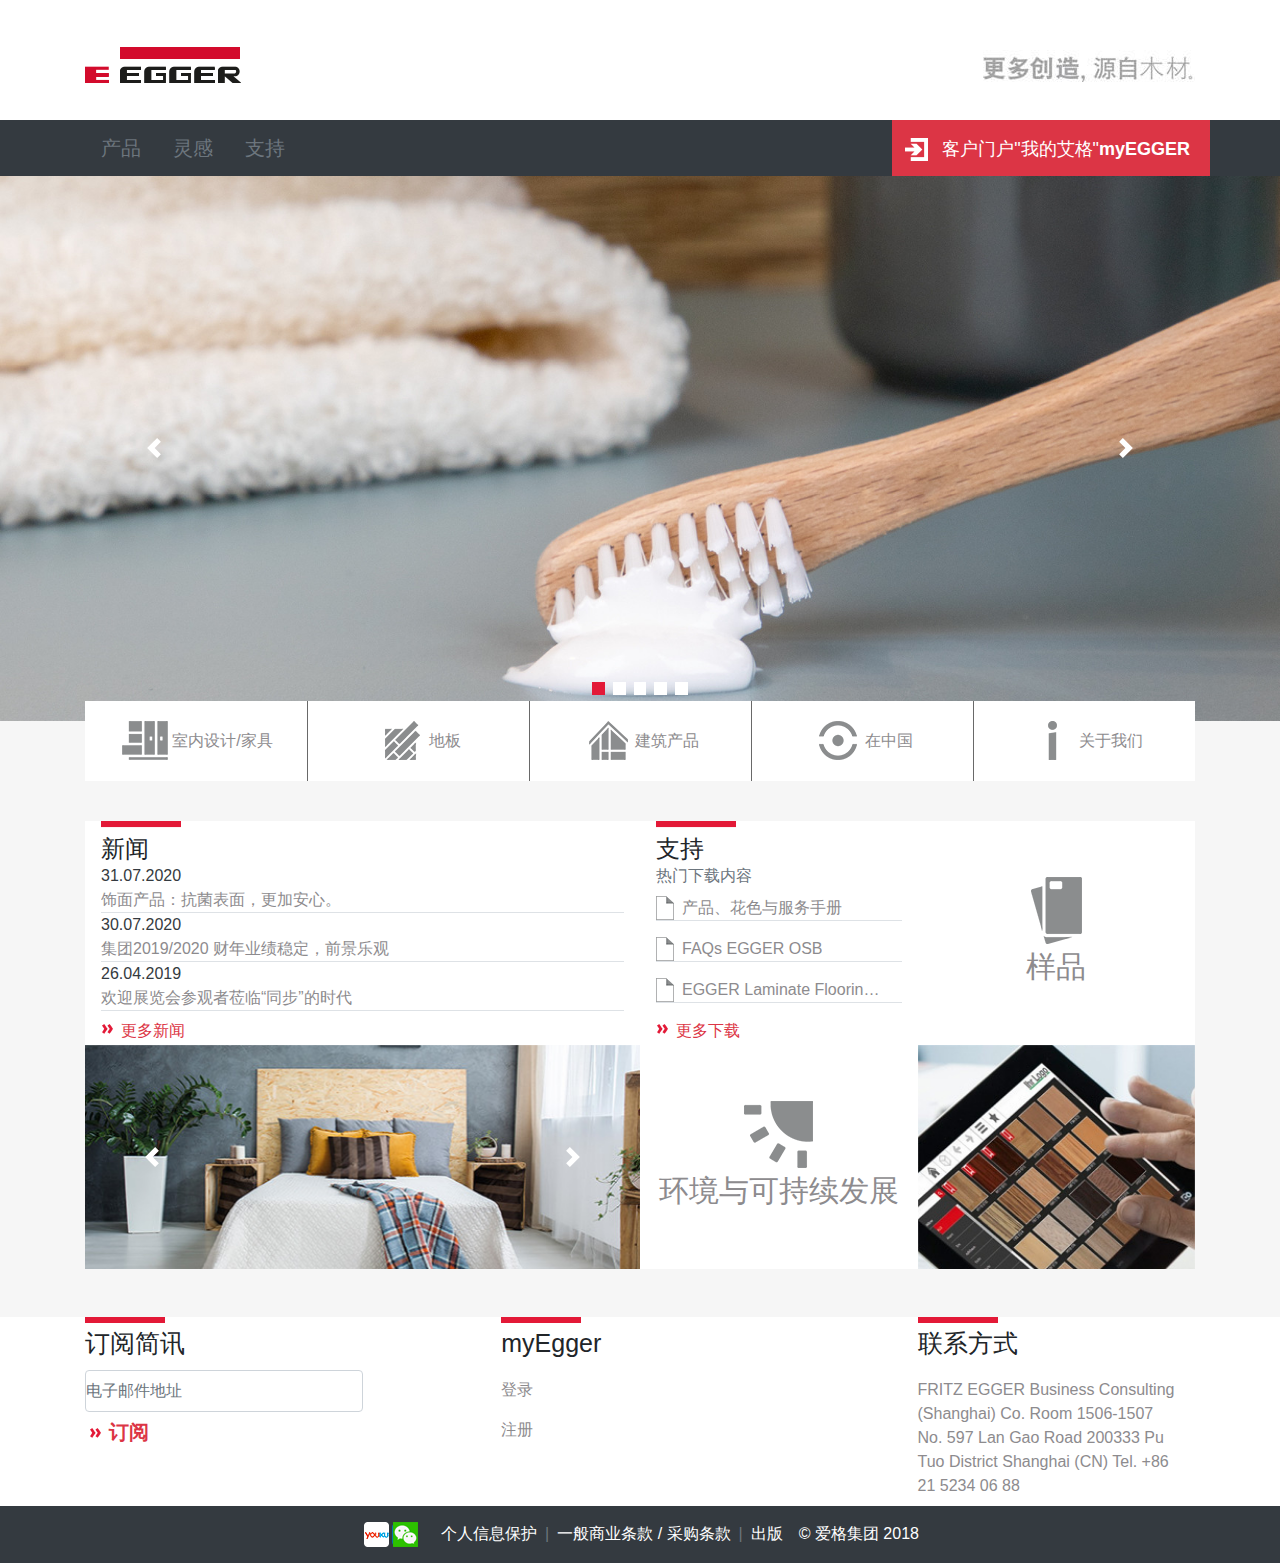
<file: pro1/index.html>
<html lang="en">
	<head>
		<meta charset="UTF-8">
		<title>my pro1</title>
		<meta name="viewport" content="width=device-width,initial-scale=1">
		<link rel="stylesheet" href="css/bootstrap.css">
		<script src="js/jquery.min.js"></script>
		<script src="js/popper.min.js"></script>
		<script src="js/bootstrap.min.js"></script>
		<link rel="stylesheet" type="text/css" href="css/index.css"/>
	</head>
	<body>
		<!-- 头部栏 -->
		<header class="container-fluid">
			<!-- logo -->
			<div class="bg-white my_logo">
				<div class="container d-flex justify-content-between align-items-center ">
					<img src="img/logo.png" alt="">
					<img class="pt-2" src="img/ClaimCNzh.jpg" alt="">
				</div>
			</div>
		</header>
		<!-- 导航条 -->
		<div class="container-fluid bg-dark my_nav">
			<div class="container my_nav">
				<div class="my_nav navbar navbar-dark navbar-expand-lg">
					<!-- md以下显示，md以上隐藏的按钮 -->
					<button data-toggle="collapse" data-target="#d1" class="navbar-toggler">
						<span class="navbar-toggler-icon"></span>
					</button>
					<!-- 隐藏的菜单 -->  
					<div id="d1" class="collapse navbar-collapse">
						<ul class="navbar-nav flex-row big_a bg-dark ">  
							<li class="nav-item"><a class="nav-link pl-lg-0 text-muted pr-4 h5 mb-0" href="#">产品</a></li>
							<li class="nav-item"><a class="nav-link text-muted pr-4 h5 mb-0" href="#">灵感</a></li>
							<li class="nav-item"><a class="nav-link text-muted h5 mb-0"href="#">支持</a></li>
						</ul>
					</div>
					<!-- 导航条右侧 -->
					<a class="my_login1 bg-danger big_a" href="#">客户门户"我的艾格"<strong>myEGGER</strong></a>
				</div>
			</div>
		</div>
    <!-- 轮播图 -->
    <div class="container-fluid">
      <div id="demo" class="carousel" data-ride="carousel">
      	<!-- 1. 轮播的图片	 -->
      	<div class="carousel-inner">
      		<div class="carousel-item active">
      			<img class="w-100" src="img/1.webp" alt="">
      		</div>
      		<div class="carousel-item">
      			<img class="w-100" src="img/2.webp" alt="">
      		</div>
      		<div class="carousel-item">
      			<img class="w-100" src="img/3.webp" alt="">
      		</div>
      		<div class="carousel-item">
      			<img class="w-100" src="img/4.webp" alt="">
      		</div>
          <div class="carousel-item">    
          	<img class="w-100" src="img/5.webp" alt="">
          </div>
      	</div>
        <!--  轮播指示器  -->
        <ul class="carousel-indicators">
        	<li data-target="#demo" data-slide-to="0" class="active"></li>  
        	<li data-target="#demo" data-slide-to="1"></li>
        	<li data-target="#demo" data-slide-to="2"></li>  
        	<li data-target="#demo" data-slide-to="3"></li>
          <li data-target="#demo" data-slide-to="4"></li>
        </ul>
        <!--  左右箭头    -->
        <div class="my_aroow">
          <a data-slide="prev" href="#demo"  class="carousel-control-prev">
          	<span class="carousel-control-prev-icon"></span>
          </a>
          <a data-slide="next" href="#demo" class="carousel-control-next">
          	<span class="carousel-control-next-icon"></span>
          </a>  
        </div>
      </div>
    </div>
    <!-- 导航栏 -->
		<div class="container-fluid grey_bg pt-sm-3 pb-sm-4 pt-md-0 pb-md-0">
			<div class="container position-relative">
				<div class="my_baner">
					<a class="bg-white" href="">
						<div>
							<img src="img/EDP.png" alt="">
						</div>
						<p>室内设计/家具</p>
					</a>
					<a class="bg-white" href="">
						<div>
							<img src="img/ERP.png" alt="">
						</div>
						<p>地板</p>
					</a>
					<a class="bg-white" href="">
						<div>
							<img src="img/BuildingProducts.png" alt="">
						</div>
						<p>建筑产品</p>
					</a>
					<a class="bg-white" href="">
						<div>
							<img src="img/05LGICpos01b53x39pxlightgrey.png" alt="">
						</div>
						<p>在中国</p>
					</a>
					<a class="bg-white" href="">
						<div>
							<img src="img/05LGICinformation01a53x39pxgrey.png" alt="">
						</div>
						<p>关于我们</p>
					</a>
				</div>
			</div>
		</div>
		<!-- 内容区 -->
		<div class="container-fluid grey_bg2 d-flex justify-content-center pb-md-5">
			<div class="container row no-gutters content">
				<!-- 内容区左侧 -->
				<div class="col-sm-12 col-lg-6">
					<div class="d-flex flex-column">
						<!-- 新闻 -->
						<div class="bg-white px-3 mb-sm-3 mb-md-0 news_height">
							<h3>
								新闻
							</h3>
							<ul class="list-unstyled mb-sm-1 mb-lg-2">
								<li class="border-bottom mb-sm-3 mb-lg-0">
									<a class="text-dark" href="">
										<span class="date">31.07.2020</span>
										<p class="text-truncate">饰面产品：抗菌表面，更加安心。</p>
									</a>
								</li>
								<li class="border-bottom mb-sm-3 mb-lg-0">
									<a class="text-dark" href="">
										<span class="date">30.07.2020</span>
										<p class="text-truncate">集团2019/2020 财年业绩稳定，前景乐观</p>
									</a>
								</li>
								<li class="border-bottom mb-1">
									<a class="text-dark" href="">
										<span class="date">26.04.2019</span>
										<p class="text-truncate">欢迎展览会参观者莅临“同步”的时代</p>
									</a>
								</li>
							</ul>
							<a class="text-danger my_more pb-2" href="">更多新闻</a>
						</div>
						<!-- 轮播图小 -->
						<div id="demo2" class="carousel mb-sm-3 mb-md-0" data-ride="carousel">
							<!-- 轮播的图片	 -->
							<div class="carousel-inner">
								<div class="carousel-item active">
									<img class="w-100" src="img/s1.webp" alt="">
								</div>
								<div class="carousel-item">
									<img class="w-100" src="img/s2.webp" alt="">
								</div>
								<div class="carousel-item">
									<img class="w-100" src="img/s3.webp" alt="">
								</div>
							</div>
							<!--  左右箭头    -->
							<div class="my_aroow">
								<a data-slide="prev" href="#demo2"  class="carousel-control-prev">
									<span class="carousel-control-prev-icon"></span>
								</a>
								<a data-slide="next" href="#demo2" class="carousel-control-next">
									<span class="carousel-control-next-icon"></span>
								</a>  
							</div>
						</div>
					</div>
				</div>
				<!-- 内容区右侧 -->
				<div class="col-sm-12 col-lg-6">
					<div class="row no-gutters">
						<!-- 支持 -->
						<div class="bg-white col-sm-12 col-md-6 zhichi mb-sm-3 mb-md-0">
							<div class="px-3">
								<h3>
									支持
								</h3>
								<p class="text-muted mb-2">热门下载内容</p>
								<ul class="list-unstyled">
									<li class="border-bottom mb-3"> 
										<a class="text-dark d-flex  align-items-center" href="">
											<div class="mr-2"></div>
											<p class="text-truncate">产品、花色与服务手册</p>
										</a>
									</li>
									<li class="border-bottom mb-3">
										<a class="text-dark d-flex  align-items-center" href="">
											<div class="mr-2"></div>
											<p class="text-truncate">FAQs EGGER OSB</p>
										</a>
									</li>
									<li class="border-bottom mb-3">
										<a class="text-dark row no-gutters" href="">
											<div class="mr-2"></div>
											<p class="col-10 text-truncate">EGGER Laminate Flooring - A practical guide</p>
										</a>
									</li>
								</ul>
								<a class="text-danger my_more pb-2" href="">更多下载</a>
							</div>
						</div>
						<!-- 样品 -->
						<div class="col-sm-12 col-md-6 yangping bg-white mb-sm-3 mb-md-0">
							<a class="d-flex flex-column justify-content-center text-center" href="">
									<div>
										<img src="img/SampleIcongrey.webp" alt="">
									</div>
									<p class="d-inline-block">样品</p>
							</a>
						</div>
						<!-- 环境与可持续发展 -->
						<div class="col-sm-12 col-md-6 yangping bg-white mb-sm-3 mb-md-0">
							<a class="d-flex flex-column justify-content-center text-center" href="">
									<div>
										<img src="img/Umweltgrey.webp" alt="">
									</div>
									<p class="d-inline-block">环境与可持续发展</p>
							</a>
						</div>
						<!-- 软件 -->
            <div class="col-sm-12 col-md-6 yangping bg-white mb-sm-3 mb-md-0 my_software">
              <a class="" href="">
								<div>
								</div>
							</a>
            </div>
					</div>
				</div>		
			</div>
		</div>
		<!-- 底部信息栏 -->
		<div class="my_foot bg-white container-fluid">
			<div class="container">
				<div class="row no-gutters justify-content-between ">
					<ul class="col-sm-12 col-md-3 nav flex-column mb-sm-2 mb-md-0">
						<li class="nav-item">
							<a class="nav-link foot_big pl-0" href="">订阅简讯</a>
						</li>
						<li class="nav-item">
							<input class="nav-link bg-muted pl-0 form-control"  type="text" placeholder="电子邮件地址">
						</li>
						<li class="nav-item">
							<a class="nav-link text-danger font-weight-bold foot_big pl-4 h5 my_more" href="">订阅</a>
						</li>
					</ul>
					<ul class="col-sm-12 col-md-3 nav flex-column mb-sm-2 mb-md-0">
						<li class="nav-item">
							<a class="nav-link foot_big pl-0" href="">myEgger</a>
						</li>
						<li class="nav-item">
							<a class="nav-link pl-0" href="">登录</a>
						</li>
						<li class="nav-item">
							<a class="nav-link pl-0" href="">注册</a>
						</li>
					</ul>
					<ul class="col-sm-12 col-md-3 nav flex-column mb-sm-2 mb-md-0">
						<li class="nav-item">
							<a class="nav-link foot_big pl-0" href="">联系方式</a>
						</li>
						<li class="nav-item">
							<p class="nav-link pl-0">
								FRITZ EGGER
								Business Consulting (Shanghai) Co.
								Room 1506-1507
								No. 597 Lan Gao Road
								200333 Pu Tuo District
								Shanghai (CN)
								Tel. +86 21 5234 06 88
							</p>
						</li>
					</ul>
				</div>
			</div>
		</div>
		<!-- 最底部栏 -->
		<div class="container-fluid bg-dark my_deep p-3 text-center d-flex flex-sm-column flex-md-row justify-content-center align-content-center">
			<!-- 微信优酷 -->
			<ul class="nav justify-content-center">
				<li class="d-flex ">
					<a class="nav-link" href=""></a>
					<a class="nav-link" href=""></a>
				</li>
			</ul>
			<!-- 面包屑 -->
			<ul class="breadcrumb bg-transparent py-0 mb-0  justify-content-center">
				<li class="breadcrumb-item"><a class="text-white" href="">个人信息保护</a></li>
				<li class="breadcrumb-item"><a class="text-white" href="">一般商业条款 / 采购条款</a></li>
				<li class="breadcrumb-item"><a class="text-white" href="">出版</a></li>
			</ul>
			<p class="text-white">© 爱格集团 2018</p>
		</div>
	</body>
</html>
</file>
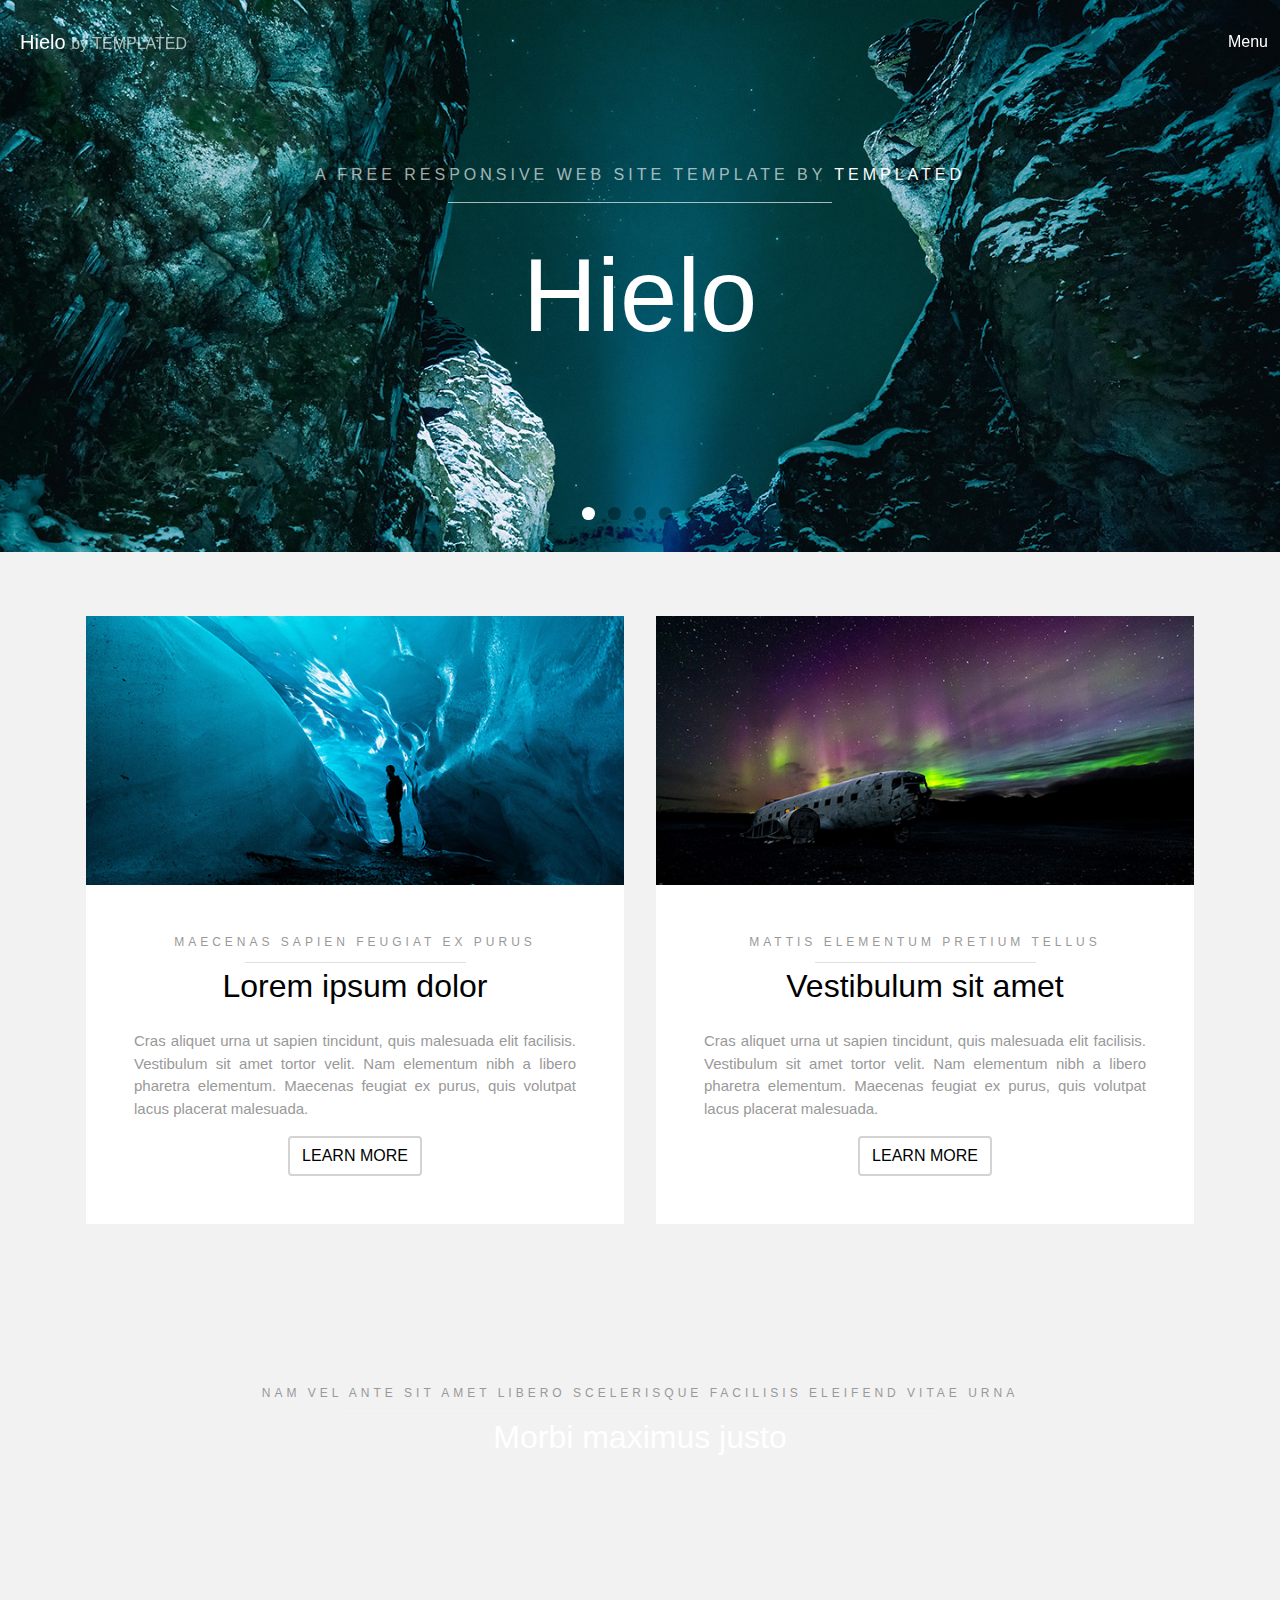
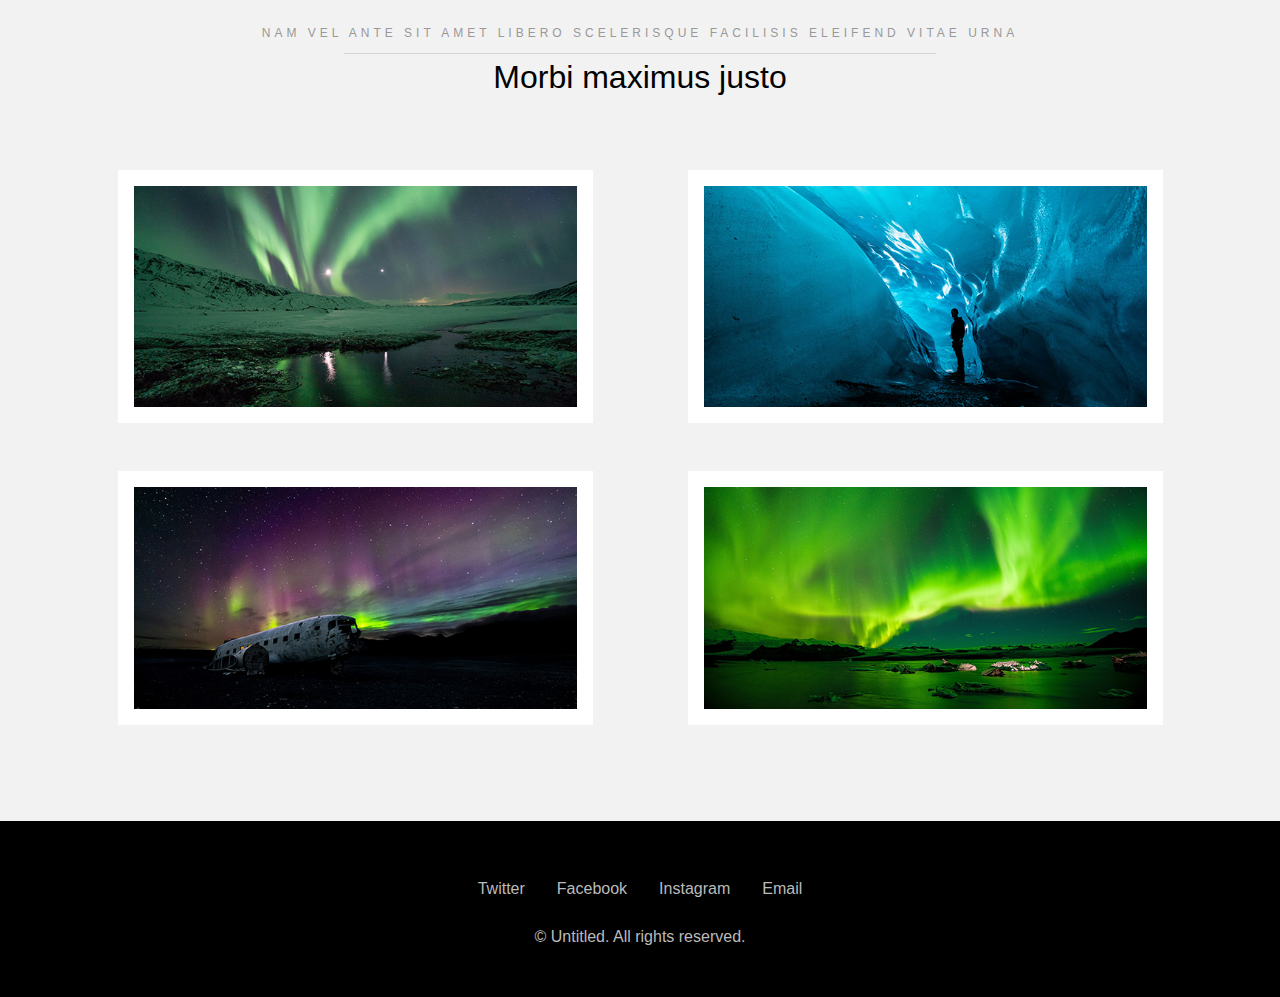
<file: pro2/index.html>
<html lang="en">
	<head>
		<meta charset="UTF-8">
		<title>pro2</title>
		<meta name="viewport" content="width=device-width,initial-scale=1">
		<link rel="stylesheet" href="css/bootstrap.css">
		<script src="js/jquery.min.js"></script>
		<script src="js/popper.min.js"></script>
		<script src="js/bootstrap.min.js"></script>
		<link rel="stylesheet" type="text/css" href="css/index.css"/>
	</head>
	<body>
		
		<header id="header" class="mt-3">
			<div class="logo"><a href="index.html">Hielo <span>by TEMPLATED</span></a></div>
			<a href="#menu">Menu</a>
		</header>
		
		<!-- 轮播图 -->
		<div class="container-fluid">
		  <div id="demo" class="carousel" data-ride="carousel">
		  	<!-- 轮播的图片	 -->
		  	<div class="carousel-inner">    
		  		<div class="carousel-item active text-center">
						<div class="my_bg w-100 h-100 d-flex flex-column justify-content-center align-content-center">
							<p class="pb-3 position-relative article_font">A FREE RESPONSIVE WEB SITE TEMPLATE BY	<a href="#">TEMPLATED</a></p>
							<p class="text-white big_font">Hielo</p>
						</div>
		  		</div>
					<div class="carousel-item text-center">
						<div class="my_bg w-100 h-100 d-flex flex-column justify-content-center align-content-center">
							<p class="pb-3 position-relative article_font">LOREM IPSUM DOLOR SIT AMET NULLAM FEUGIAT</p>
							<p class="text-white big_font">Magna etiam</p>
						</div>
					</div>
					<div class="carousel-item text-center">
						<div class="my_bg w-100 h-100 d-flex flex-column justify-content-center align-content-center">
							<p class="pb-3 position-relative article_font">SED CURSUS ALIUAM VEROEROS LOREM IPSUM NULLAM</p>
							<p class="text-white big_font">Tempus dolor</p>
						</div>
					</div>
					<div class="carousel-item text-center">
						<div class="my_bg w-100 h-100 d-flex flex-column justify-content-center align-content-center">
							<p class="pb-3 position-relative article_font">ADIPISCING LOREM IPSUM FEUGIAT SED PHASELLUS CONSEQUAT</p>
							<p class="text-white big_font">Etiam feugiat</p>
						</div>
					</div>
					<div class="carousel-item text-center">
						<div class="my_bg w-100 h-100 d-flex flex-column justify-content-center align-content-center">
							<p class="pb-3 position-relative article_font">IPSUM DOLOR SED MAGNA VEROEROS LOREM IPSUM</p>
							<p class="text-white big_font">Lorem adipiscing</p>
						</div>
					</div>
				</div>
		    <!--  轮播指示器  -->
		    <ul class="carousel-indicators">
		    	<li data-target="#demo" data-slide-to="0" class="active"></li>  
		    	<li data-target="#demo" data-slide-to="1"></li>
		    	<li data-target="#demo" data-slide-to="2"></li>  
		    	<li data-target="#demo" data-slide-to="3"></li>
		      <li data-target="#demo" data-slide-to="4"></li>
		    </ul>
		  </div>
		</div>
		
		<!-- 内容区一 -->
		<section id="one" class="container justify-content-between row no-gutters one_height mx-auto my-5">
			<div class="col-sm-12 col-lg-6 h-100">
				<div class="bg-white m-3 h-100 box">
					<img class="w-100" src="./images/pic02.jpg" alt="">
					<div class="content p-5">
						<header class="align-center">
							<p>maecenas sapien feugiat ex purus</p>
							<h2>Lorem ipsum dolor</h2>
						</header>
						<p>Cras aliquet urna ut sapien tincidunt, quis malesuada elit facilisis. Vestibulum sit amet tortor velit. Nam elementum nibh a libero pharetra elementum. Maecenas feugiat ex purus, quis volutpat lacus placerat malesuada.</p>
						<footer class="align-center">
							<a href="#" class="btn btn-outline-light">Learn More</a>
						</footer>
					</div>
				</div>
			</div>
			<div class=" col-sm-12 col-lg-6 h-100">
				<div class="bg-white m-3 h-100 box">
					<img class="w-100" src="./images/pic03.jpg" alt="">
					<div class="content p-5">
						<header class="align-center">
							<p>mattis elementum pretium tellus</p>
							<h2>Vestibulum sit amet</h2>
						</header>
						<p> Cras aliquet urna ut sapien tincidunt, quis malesuada elit facilisis. Vestibulum sit amet tortor velit. Nam elementum nibh a libero pharetra elementum. Maecenas feugiat ex purus, quis volutpat lacus placerat malesuada.</p>
						<footer class="align-center">
							<a href="#" class="btn btn-outline-light">Learn More</a>
						</footer>
					</div>
				</div>
			</div>
		</section>
		
		<!-- 内筒区2 -->
		<section  id="two" >
			<div class="box">
				<div class="content p-5">
					<header class="align-center mt-5">
						<p>Nam vel ante sit amet libero scelerisque facilisis eleifend vitae urna</p>
						<h2 class="text-white">Morbi maximus justo</h2>
					</header>
				</div>
			</div>	
		</section>
		
		<!-- 内容区3 -->
		<section id="three" class="mb-5">
			<!-- 文字区 -->
			<div class="box">
				<div class="content p-5">
					<header class="align-center mt-5">
						<p>Nam vel ante sit amet libero scelerisque facilisis eleifend vitae urna</p>
						<h2 class="">Morbi maximus justo</h2>
					</header>
				</div>
			</div>	
			<!-- 图片区 -->
			<div class="container mx-auto row no-gutters justify-content-around">
				<div class="col-sm-12 col-lg-5 bg-white p-3 little_wallpaper mb-5">
					<a href=""><img class="w-100" src="./images/pic01.jpg" alt=""></a>
				</div>
				<div class="col-sm-12 col-lg-5 bg-white p-3 little_wallpaper mb-5">
					<a href=""><img class="w-100" src="./images/pic02.jpg" alt=""></a>
				</div>
				<div class="col-sm-12 col-lg-5 bg-white p-3 little_wallpaper mb-5 ">
					<a href=""><img class="w-100" src="./images/pic03.jpg" alt=""></a>
				</div>
				<div class="col-sm-12 col-lg-5 bg-white p-3 little_wallpaper mb-5">
					<a href=""><img class="w-100" src="./images/pic04.jpg" alt=""></a>
				</div>
			</div>
		</section>
		
		<footer id="footer">
			<div class="container-fluid text-center py-5">
				<ul class="nav justify-content-center mb-3">
					<li class="nav-item"><a href="#" class="nav-link"><span>Twitter</span></a></li>
					<li class="nav-item"><a href="#" class="nav-link"><span>Facebook</span></a></li>
					<li class="nav-item"><a href="#" class="nav-link"><span>Instagram</span></a></li>
					<li class="nav-item"><a href="#" class="nav-link"><span>Email</span></a></li>
				</ul>
				<div class="copyright">
					&copy; Untitled. All rights reserved.
				</div>
			</div>
		</footer>
</html>
</file>
<file: pro1/css/index.css>
/* !!!把所有p标签下外边距清零 */
p {
	margin-bottom: 0;
}
/* 去除container-fluid的内边距 */
.container-fluid {
  padding: 0;  
}

/* 本页面所有的连接颜色都是同一个颜色 */
a, p{
	color: #8d8b8e; 
}


.my_logo {
	padding-top: 2.625rem;
	padding-bottom: 2rem;
}

/* 字题一点白 */
.little_white {
	color: #f2f2f2;
}

/* 折叠导航的连接颜色重写 */
.navbar-dark .navbar-nav .nav-link {
  color: #f2f2f2;
}
.navbar-dark .navbar-nav .nav-link:hover, .navbar-dark .navbar-nav .nav-link:focus {
  color: #f2f2f2;
}

/* 大字号连接 */
.big_a {
	font-size: 1.125rem;
}
/* 小字号连接 */
.small_a {
	font-size: 0.875rem;
}

/* 导航栏登入 */
.my_login1 {
  position: absolute;
	top: 0px;
  right: 0;
  height: 56px;
  padding: 0 20px 0 50px;
  background-color: #e31937;
  font-size: 18px;
  color: #fff;
  line-height: 56px;
  min-width: 250px;
}
/* 登录在lg以上尺寸调整大一点 */  
@media (min-width: 992px) {
  .my_login1 {
    height: 59px; 
		line-height: 59px;
  }
}
.my_login1:hover {
  color: #fff;
  text-decoration: none;  
}
/* 登录图片 */
.my_login1:after {
    content: "";
    position: absolute;
    left: 13px;
    top: 18px;
    background: url(../img/icons.png) no-repeat;
    background-position: -77px -129px;
    width: 23px;
    height: 23px;
}
/* 在xl以下, 右侧登录在container-fluid中,  在xl以上. 位于cantainer内 */
/* 首先去除navbar的位置信息 */
.navbar {
  position: static;
}
@media (min-width: 576px) {
  .container-fluid.my_nav {
    position: relative;
  }
}
@media (min-width: 1200px) {
  .container.my_nav {
    position: relative;
  }
}

/*--------------------------- 轮播图-----------------------------*/
.carousel-indicators li {
  width: .8rem;
  height: .8rem;
  background-color: #fff;
  margin:0 .25rem;  
}
.carousel-indicators .active {
  background-color: #e31937;  
}
.carousel-indicators {
  margin-right: 0;
  margin-left: 0;
}
/* 重写左右箭头的样式 */
/* 箭头位置所在div */
.carousel-control-prev,
.carousel-control-next {
  width: 4%;
  height: 20%;
  top: 40%;
  border-radius:.25rem;
  background-color: transparent;
}
/* 箭头位置 */
.carousel-control-prev {
  left: 10%;
}
.carousel-control-next {
  right: 10%;
}
/* 箭头的透明度不改变 */
.carousel-control-prev,
.carousel-control-next {
  opacity: 1;
}
.carousel-control-prev:hover, 
.carousel-control-prev:focus,
.carousel-control-next:hover,
.carousel-control-next:focus {
  opacity: 1;
}
/* 箭头点击的动画 */
.carousel-control-prev-icon,
.carousel-control-next-icon {
   transition: .5s;
}
.carousel-control-prev:hover .carousel-control-prev-icon,
.carousel-control-prev:focus .carousel-control-prev-icon,
.carousel-control-next:hover .carousel-control-next-icon,
.carousel-control-next:focus .carousel-control-next-icon {
  transform: scale(2);
}

/* --------------------------导航栏---------------------------- */
.my_baner a + .my_baner a {
		outline: #000000;
}
.container .my_baner .a1 + .container .my_baner .a1 {
		outline: #000000;
}
@media (min-width: 576px) {
	.my_baner {
		display: flex;
		flex-direction: column;
	}
	.my_baner a {
		width: 100%;
		height: 50px;
		display: flex;
		flex-direction: row; 
		color: #8b8d8e;
		justify-content: flex-start;
		align-items: center;
		text-decoration: none;
		padding: 20px;
		margin: 5px;
	}
	.my_baner a:hover {
		color: #000000;
		background-color: ;
	}
	/* 导航栏定位没有脱离文档流, cantainer-fluid sm不设置固定高度, 设定背景色 */
	.container-fluid.grey_bg {
		/* sm背景色不同 */
		background-color: #e3e3e3;
	}	
}
@media (min-width: 768px) {
	.my_baner {
		flex-direction: row;
		justify-content: space-between;
		position: absolute;
		top: -20px;
	}
	.my_baner a {
		width: 138px;
		height: 117px;
		display: flex;
		flex-direction: column;
		justify-content: center;
		align-items: center;
		padding: 0;
		margin: 0;
	}
	.my_baner a + a {
		border-left :1px solid dimgrey;
	}
	/* 导航栏定位脱离文档流, cantainer-fluid设置固定高度, 设定背景色 */
	.container-fluid.grey_bg {
		height: 140px;  
		background-color: #f6f6f6;
	}
}
@media (min-width: 992px) {
	.my_baner {
		flex-direction: row;
	}
	.my_baner a {
		width: 186px;
		height: 70px;
		display: flex;
		flex-direction:row;
	}
	.container-fluid.grey_bg {
		height: 90px;  
	}
}
@media (min-width: 1200px) {
	.my_baner a {
		width: 222px;  
		height: 80px;
	}
	.container-fluid.grey_bg {
		height: 100px;  
	}
}
/*--------------------------- 内容区------------------------ */
.container-fluid.grey_bg2 {
		/* sm背景色不同 */
		background-color: #f6f6f6;
}
@media (min-width: 576px) {
	h3 {
		font-size: 21px;
		padding-top: 10px;
		margin-bottom: 5px;
		background: url(../img/icons.png) no-repeat;
		background-position: 0 -488px;
	}
	a {
		font-size: 14px;
		text-decoration: none;
	}
	a:link {
		text-decoration: none;
	}
	a:visited {
		text-decoration: none;
	}
	a:hover {
		text-decoration: none;
	}
	a:active {
		text-decoration: none;
	}
	.zhichi ul li div {
		background: url(../img/download_icons.png) no-repeat 0 -33px;
		width: 18px;
		height: 24px;	
	}
	.yangping a,
	.my_software {
		height: 262px;
		font-size: 30px;
		color: #8d8b8e;
	}
	.my_more {
		display: block;
		padding-left: 20px;
		background: url(../img/icons.png) no-repeat;
		background-position: -88px -253px;
	} 
}
@media (min-width: 768px) {
	h3 {
		padding-top: 20px;
		margin-bottom: 10px;
		font-size: 28px
	}
	a {
		font-size: 18px;
	}
	.yangping a,
	.my_software {
		height: 262px;
		font-size: 30px;
		color: #8d8b8e;
	}
}

@media (min-width: 992px) {
	h3 {
		font-size: 24px;
		padding-top: 14px;
		margin-bottom: 0;
	}
	a {
		font-size: 16px;
	}
	.zhichi {
		height: 224px;
	}
	.yangping a,
	.my_software {
		height: 224px;
		font-size: 30px;
		color: #8d8b8e;
	}  
	#demo2 .carousel-inner {
		height: 224px;
	}
	
	.news_height {
		height: 224px;
	}
}

@media (min-width: 1200px) {
	/* 小轮播图xl时大小改变 */
	#demo2 .carousel-inner{
		height: 224px;
	}
}
/* 软件背景图 */
.my_software {
	background: url(../img/asidepic.jpg) no-repeat;
	background-size: cover;
}

/* -------------------------底部样式----------------------- */

/* 标题上横线 */
.my_foot li:first-child a{
	background: url(../img/icons.png) no-repeat;
	background-position: 0 -488px;
	font-size: 25px;
	color: #212529;
}
.my_foot .my_more {
	display: block;
	padding-left: 20px;
	background: url(../img/icons.png) no-repeat;
	background-position: -84px -242px;
} 

/* --------------------最下面栏----------------- */
.my_deep ul:first-child a:first-child {
	display: block;
	width: 25px;
	height: 25px;
	background: url(../img/social_icon.png) no-repeat;
	background-position: -74px -27px;
}
.my_deep ul:first-child a:nth-child(2) {
	display: block;
	width: 25px;
	height: 25px;
	background: url(../img/social_icon.png) no-repeat 0 0;
	background-position: -132px -27px;
}
/* 面包屑导航修改样式 */
.breadcrumb-item + .breadcrumb-item::before {
	content: "|";
}
</file>
<file: pro2/css/index.css>
* {
	margin: 0;
	padding: 0;
}

.container-fluid {
  padding: 0;
}

.container {
	margin: 0;
	padding: 0;
}
body {
	background-color: #f2f2f2;
}

p {
	color: #999999;
}

/* 轮播图 */
/* 设置背景图 */
#demo .carousel-inner .carousel-item {
	width: 100%;
	background-size: 100%;
}

#demo .carousel-inner .carousel-item:first-child {
	background-image: url(../images/slide01.jpg);
}

#demo .carousel-inner .carousel-item:nth-child(2) {
	background-image: url(../images/slide02.jpg);
}

#demo .carousel-inner .carousel-item:nth-child(3) {
	background-image: url(../images/slide03.jpg);
}

#demo .carousel-inner .carousel-item:nth-child(4) {
	background-image: url(../images/slide04.jpg);
}

#demo .carousel-inner .carousel-item:last-child {
	background-image: url(../images/slide05.jpg);
}

/* 不用尺寸下的屏幕高度 */
@media (min-width: 576px) {
	#demo .carousel-inner .carousel-item {
		height: 313px;
	}
}

@media (min-width: 992px) {
	#demo .carousel-inner .carousel-item {
		height: 469px;
	}
}

@media (min-width: 1200px) {
	#demo .carousel-inner .carousel-item {
		height: 552px;
	}
}

/* 指示器 */
.carousel-indicators li {
  width: .8rem;
  height: .8rem;
	margin: .4rem;  
	border-radius: 50%;  
  background: #000;
  opacity: 0.35;
}

.carousel-indicators .active {
  background-color: #fff; 
	opacity: 1;
}

.carousel-indicators {
  margin-right: 0;
  margin-left: 0;
}

#header {
	background: rgba(0, 0, 0, 0);
	color: #a6a6a6;
	cursor: default;
	height: 3.25em;
	left: 0;
	line-height: 3.25em;
	position: fixed;
	text-align: right;
	top: 0;
	width: 100%;
	z-index: 10001;
}

#header > .logo {
	display: inline-block;
	height: inherit;
	left: 1.25em;
	line-height: inherit;
	margin: 0;
	padding: 0;
	position: absolute;
	top: 0;
}

#header > .logo a {
	font-size: 1.25em;
	color: #FFF;
	text-decoration: none;
}

#header > .logo a:hover {
	color: rgba(255, 255, 255, 0.65);
}

#header > .logo span {
	font-weight: 400;
	font-size: .8em;
	color: rgba(255, 255, 255, 0.65);
}

#header > a {
	-moz-transition: color 0.2s ease-in-out;
	-webkit-transition: color 0.2s ease-in-out;
	-ms-transition: color 0.2s ease-in-out;
	transition: color 0.2s ease-in-out;
	display: inline-block;
	padding: 0 0.75em;
	color: inherit;
	text-decoration: none;
	color: #FFF;
}

#header > a:hover {
	color: #f2f2f2;
}

.my_bg p:first-child:after {
	content: '';
	position: absolute;
	margin: auto;
	right: 0;
	bottom: 0;
	left: 0;
	width: 30%;
	height: 1px;
	background-color: rgba(255, 255, 255, 0.65);
}

.article_font {
	color: rgba(255, 255, 255, 0.65);
	letter-spacing: .25rem;
}


.article_font  a{
	color: #FFF;
}

.article_font  a:hover {
	text-decoration: none;
}

/* 不用尺寸下的字体大小 */
@media (min-width: 576px) {
	.big_font {
		font-size: 50px;
		font-family: "Poppins", sans-serif;
	}
}

@media (min-width: 768px) {
	.big_font {
		font-size: 60px;
	}
}

@media (min-width: 992px) {
	.big_font {
		font-size: 80px;
	}
}

@media (min-width: 1200px) {
	.big_font {
		font-size: 103px;
	}
}

.box {
	text-align: center;
}

.box header p {
	position: relative;
	text-transform: uppercase;
	font-size: .75rem;
	font-weight: 300;
	margin: 0 0 .25rem 0;
	padding: 0 0 .75rem 0;
	letter-spacing: .25rem;
}

.box header p:after {
    content: '';
    position: absolute;
    margin: auto;
    right: 0;
    bottom: 0;
    left: 0;
    width: 50%;
    height: 1px;
    background-color: rgba(0, 0, 0, 0.125);
}

.box header h2 {
	font-weight: 300;
	color: #000000;
	margin-bottom: 25px;
}

.box .content > p {
	font-size: 15px;
	text-align: justify;
}

/* 镂空按钮字体颜色 */
.btn-outline-light {
	text-transform: uppercase;
  color: #000;
	border: 2px solid lightgray;
}

.btn-outline-light:hover {
  border: 2px solid lightgray;
}

#two .box {
	background-image: url(../images/bg.jpg);
	background-size: cover;
	background-attachment: fixed;
	height: 240px;
}

#two .box header p {
	color: #999;;
}

#two .box header p:after {
    background-color: rgba(220, 220, 220, 0.125);
}

#footer {
	color: #bbb;
	background-color: #000;
}

#footer span {
	color: #bbb;
}
</file>
